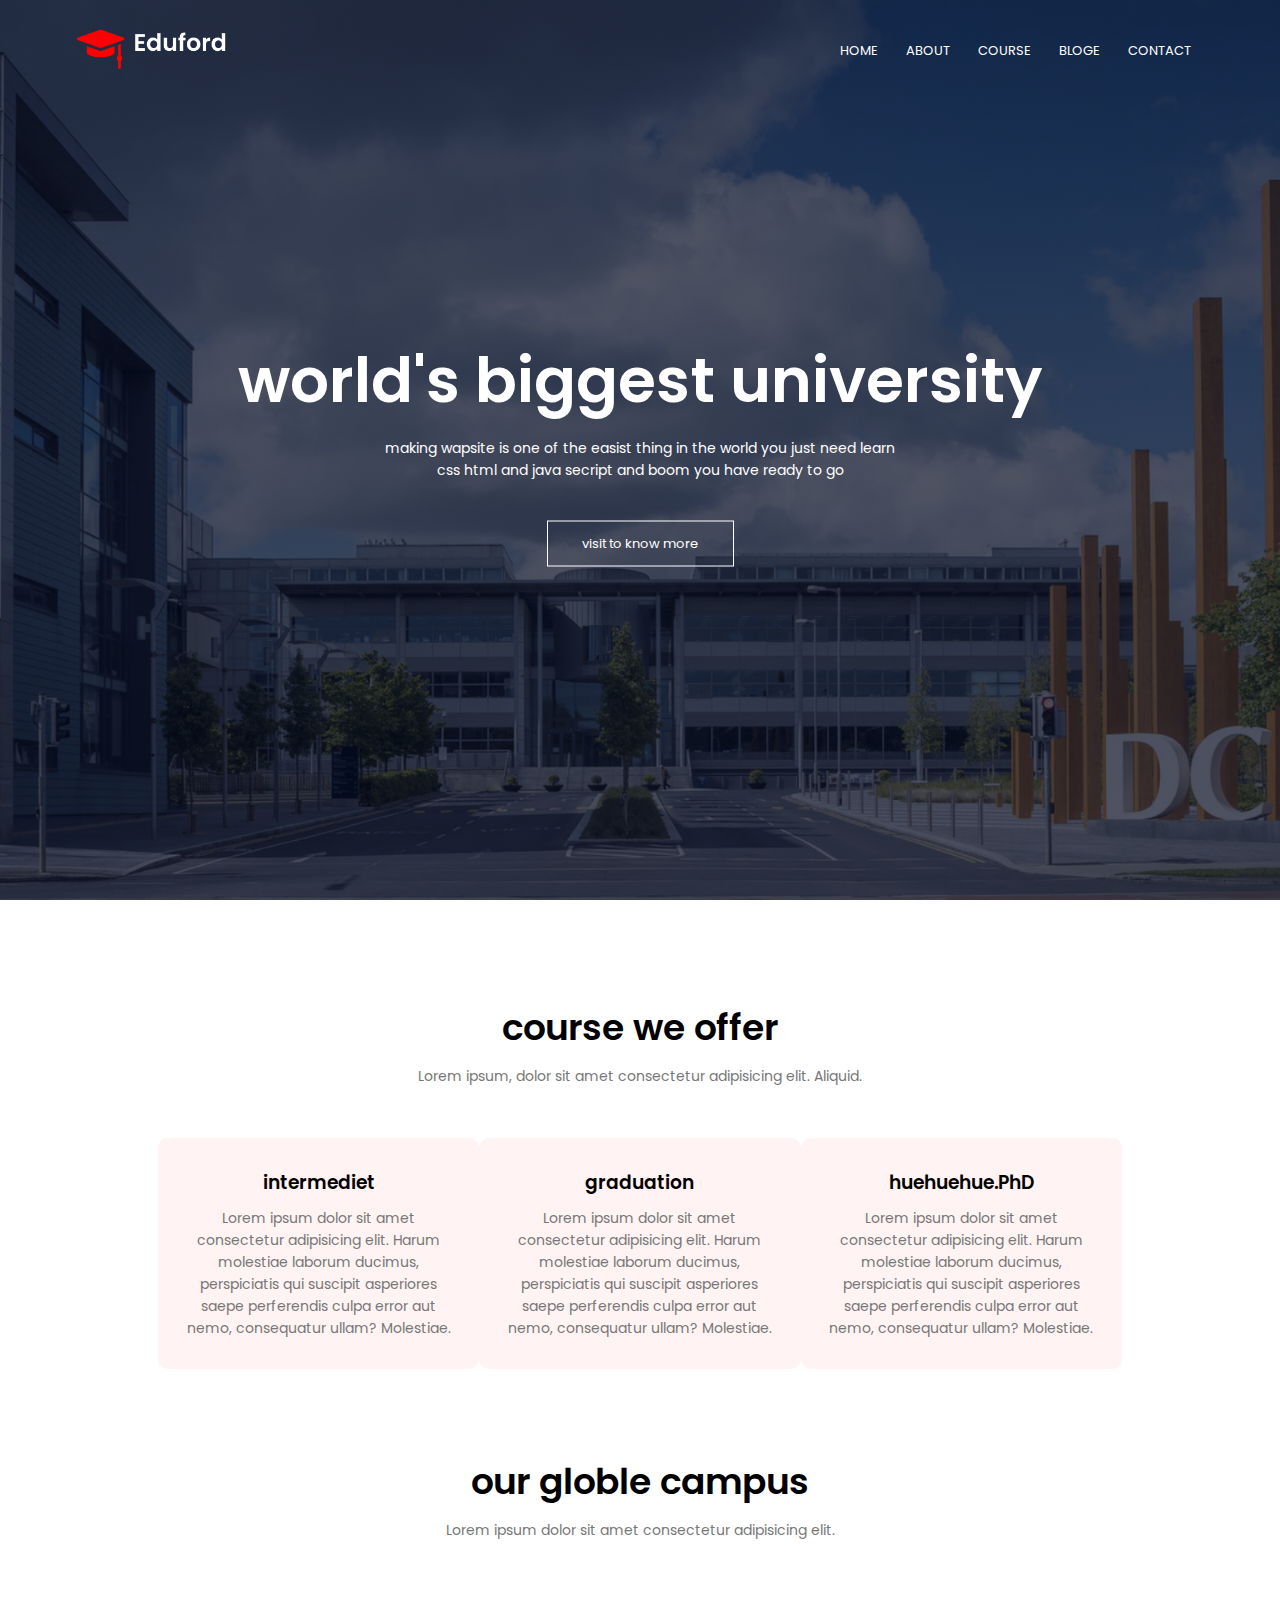
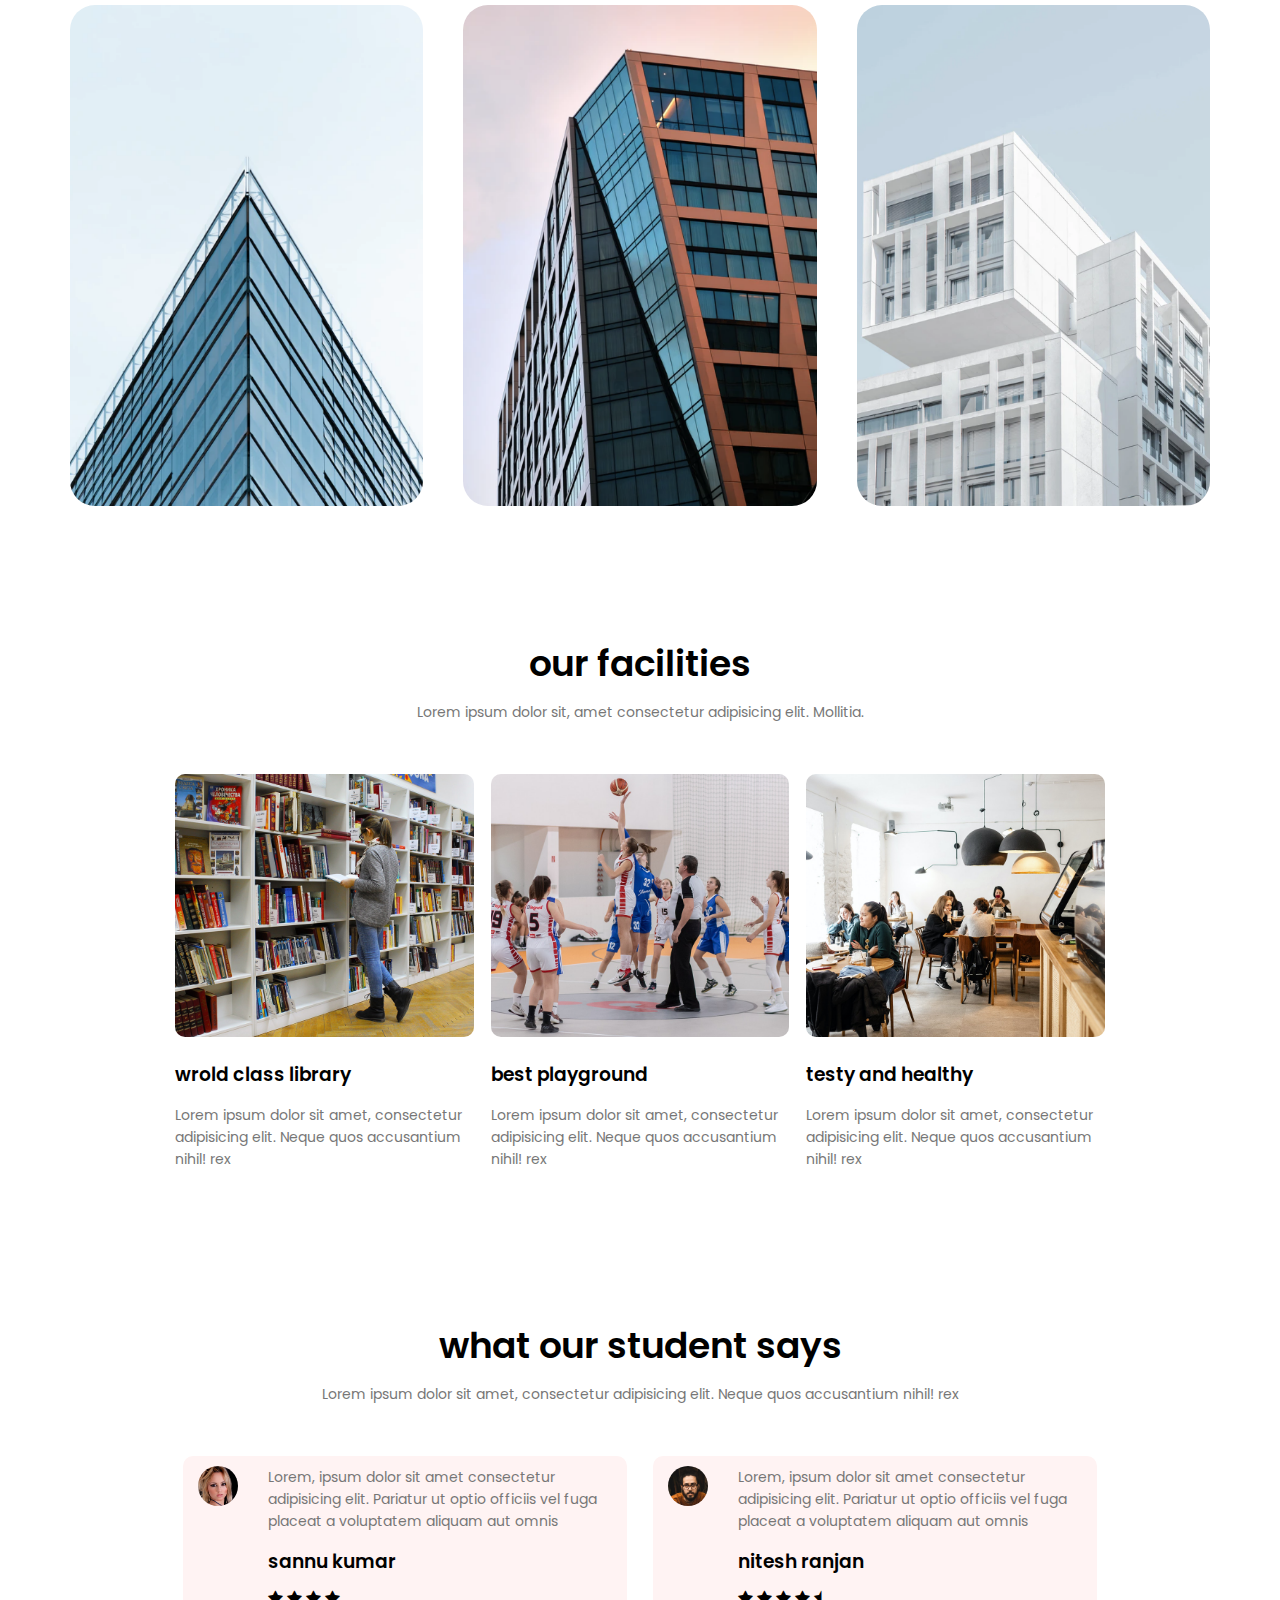
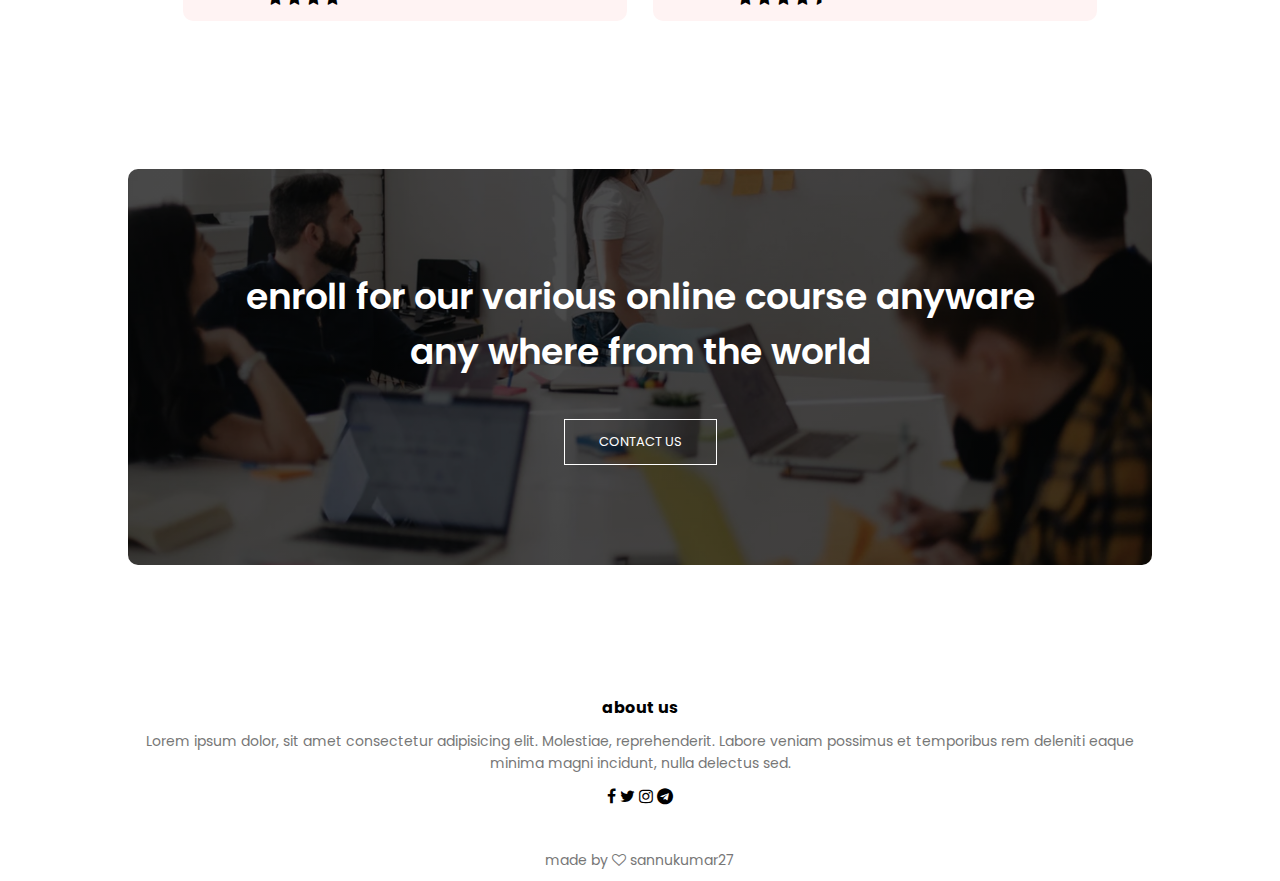
<file: PROJECT ALISH/easy tutorial 1/index.html.html>
<!DOCTYPE html>
<html lang="en">
  <head>
    <meta charset="UTF-8" />
    <meta http-equiv="X-UA-Compatible" content="IE=edge" />
    <meta name="viewport" content="width=device-width, initial-scale=1.0" />
    <title>Document</title>
    <link rel="stylesheet" href="../easy tutorial 1/style.css" />
    <link rel="preconnect" href="https://fonts.gstatic.com" />
    <link
      href="https://fonts.googleapis.com/css2?family=Poppins:wght@200;300;400;600;700&display=swap"
      rel="stylesheet"
    />
    <link rel="stylesheet" href="https://cdnjs.cloudflare.com/ajax/libs/font-awesome/4.7.0/css/font-awesome.min.css">
  </head>
  <!-- heading n nev bar section -->
  <body>
    <div class="header">
      <nav>
        <a href="index.html"><img src="../images/logo.png"></a>
        <div class="nav-link">
          <ul>
            <li><a href="">HOME</a></li>
            <li><a href="../PROJECT ALISH/about.html.html">ABOUT</a></li>
            <li><a href="../PROJECT ALISH/course.html.html">COURSE</a></li>
            <li><a href="">BLOGE</a></li>
            <li><a href="">CONTACT</a></li>
          </ul>
        </div>
        
      </nav>
      <div class="text-box">
        <h1>world's biggest university</h1>
        <p>
          making wapsite is one of the easist thing in the world you just need
          learn <br />
          css html and java secript and boom you have ready to go
        </p>
        <a href="" class="hero-btn">visit to know more</a>
      </div>
    </div>
    <!-- main course -->
    <div class="course">
      <h1>course we offer</h1>
      <p>Lorem ipsum, dolor sit amet consectetur adipisicing elit. Aliquid.</p>
      <div class="row">
        <div class="colume">
          <h3>intermediet</h3>
          <p>
            Lorem ipsum dolor sit amet consectetur adipisicing elit. Harum
            molestiae laborum ducimus, perspiciatis qui suscipit asperiores
            saepe perferendis culpa error aut nemo, consequatur ullam?
            Molestiae.
          </p>
        </div>
        <div class="colume">
          <h3>graduation</h3>
          <p>
            Lorem ipsum dolor sit amet consectetur adipisicing elit. Harum
            molestiae laborum ducimus, perspiciatis qui suscipit asperiores
            saepe perferendis culpa error aut nemo, consequatur ullam?
            Molestiae.
          </p>
        </div>
        <div class="colume">
          <h3>huehuehue.PhD</h3>
          <p>
            Lorem ipsum dolor sit amet consectetur adipisicing elit. Harum
            molestiae laborum ducimus, perspiciatis qui suscipit asperiores
            saepe perferendis culpa error aut nemo, consequatur ullam?
            Molestiae.
          </p>
        </div>
      </div>
    </div>
    <!-- campus -->
    <div class="campus">
      <h1>our globle campus</h1>
      <p>Lorem ipsum dolor sit amet consectetur adipisicing elit.</p>
    </div>
    <!-- camp img -->
    <div class="row">
      <div class="colum-camp">
        <img src="../images/london.png" />
        <div class="layer"><h3>LONDON</h3></div>
      </div>
      <div class="colum-camp">
        <img src="../images/newyork.png" />
        <div class="layer"><h3>NEW YORK</h3></div>
      </div>
      <div class="colum-camp">
        <img src="../images/washington.png" />
        <div class="layer"><h3>WASINGTON</h3></div>
      </div>
    </div>
    <!-- facilitys -->
    <div class="facilities">
      <h1>our facilities</h1>
      <p>Lorem ipsum dolor sit, amet consectetur adipisicing elit. Mollitia.</p>
      <div class="row">
        <div class="colum-fac">
          <img src="../images/library.png" />
          <h3>wrold class library</h3>
          <p>
            Lorem ipsum dolor sit amet, consectetur adipisicing elit. Neque quos
            accusantium nihil! rex
          </p>
        </div>
        <div class="colum-fac">
          <img src="../images/basketball.png" />
          <h3>best playground</h3>
          <p>
            Lorem ipsum dolor sit amet, consectetur adipisicing elit. Neque quos
            accusantium nihil! rex
          </p>
        </div>
        <div class="colum-fac">
          <img src="../images/cafeteria.png" />
          <h3>testy and healthy</h3>
          <p>
            Lorem ipsum dolor sit amet, consectetur adipisicing elit. Neque quos
            accusantium nihil! rex
          </p>
        </div>
      </div>
      <!-- testiminial -->
      <div class="testy">
        <h1>what our student says</h1>
        <p>
          Lorem ipsum dolor sit amet, consectetur adipisicing elit. Neque quos
          accusantium nihil! rex
          <div class="row">
            <div class="colum-test">
              <img src="../images/user1.jpg">
              <div>
                <p>Lorem, ipsum dolor sit amet consectetur adipisicing elit. Pariatur 
                  ut optio officiis vel fuga placeat a voluptatem aliquam aut omnis</p>
                <h3>sannu kumar</h3>
                <span class="fa fa-star"></span>
                <span class="fa fa-star"></span>
                <span class="fa fa-star"></span>
                <span class="fa fa-star"></span>
                <span class="fa fa-star0"></span>
              </div>
            </div>
            <div class="colum-test">
              <img src="../images/user2.jpg">
              <div>
                <p>Lorem, ipsum dolor sit amet consectetur adipisicing elit. Pariatur 
                  ut optio officiis vel fuga placeat a voluptatem aliquam aut omnis</p>
                <h3>nitesh ranjan</h3>
                <span class="fa fa-star"></span>
                <span class="fa fa-star"></span>
                <span class="fa fa-star"></span>
                <span class="fa fa-star"></span>
                <span class="fa fa-star-half"></span>
              </div>
          </div>
      </div>
      <!-- call to action -->
      <div class="cta">
        <h1>enroll for our various online course  anyware <br> any where from the world </h1>
        <a href="" class="hero-btn">CONTACT US</a>
        </div>
        <!-- fooooooooteerrrrrr -->
        <div class="footer">
          <h4>about us</h4>
          <p>Lorem ipsum dolor, sit amet consectetur adipisicing elit. Molestiae,
             reprehenderit. Labore veniam possimus et temporibus
             rem deleniti eaque minima magni incidunt, nulla delectus sed.</p>
             <div class="icon">
              <span class="fa fa-facebook"></span>
              <span class="fa fa-twitter"></span>
              <span class="fa fa-instagram"></span>
              <span class="fa fa-telegram"></span>
             </div>
        </div>
        <p>made by <span class="fa fa-heart-o" ></span> sannukumar27</p>
      
</html>
</file>
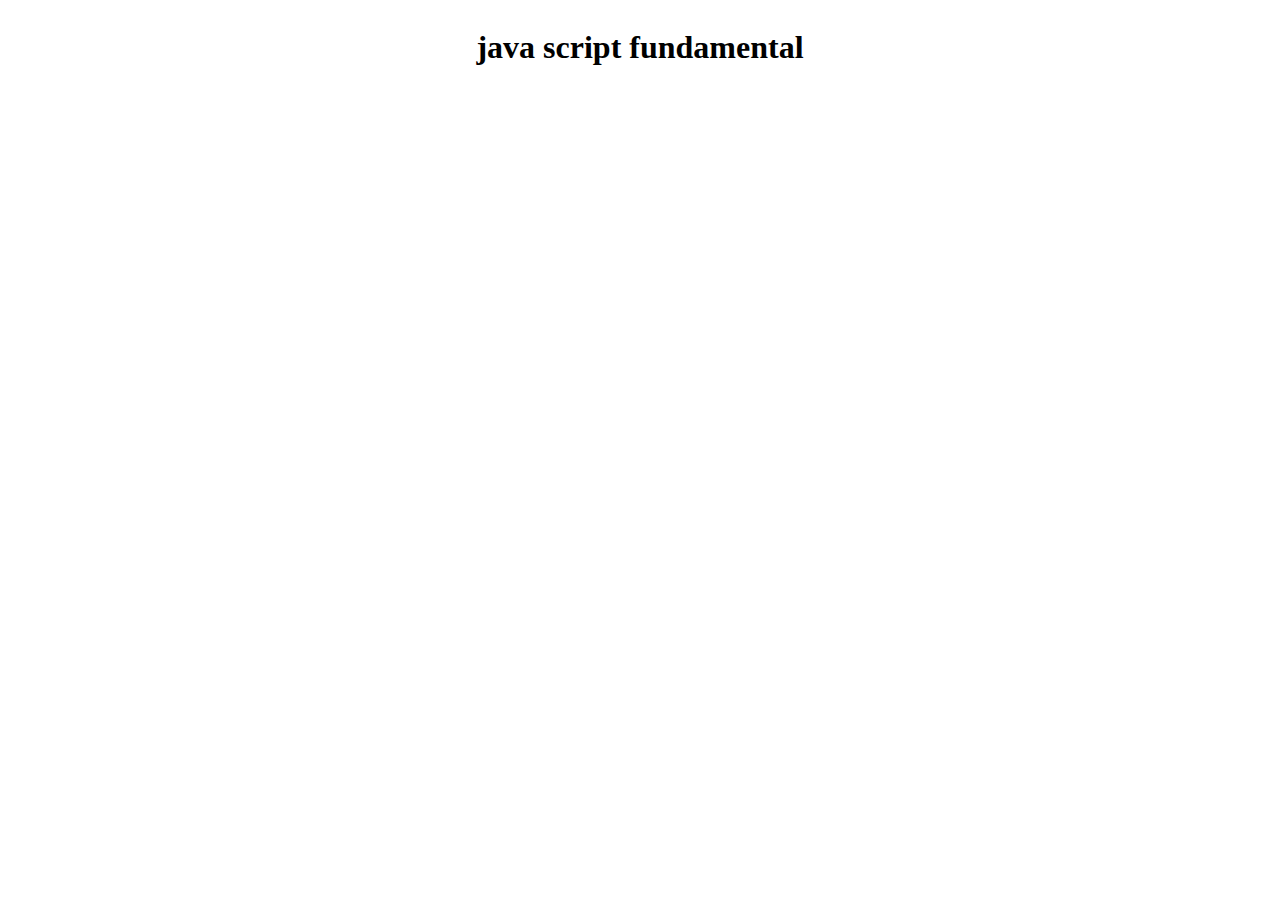
<file: PROJECT ALISH/udamy/udamy.html>
<!DOCTYPE html>
<html lang="en">
<head>
    <meta charset="UTF-8">
    <meta http-equiv="X-UA-Compatible" content="IE=edge">
    <meta name="viewport" content="width=device-width, initial-scale=1.0">
    <title>Document</title>
    <link rel="stylesheet" href="../udamy/main.css">
    <script src="../udamy/script.js"></script>
<body>
    <div class="row" style="display: flex; justify-content: center;">
<div class="column" style="align-items: center ;">
<h1>java script fundamental </h1>
</div>

</body>




</div>
</file>
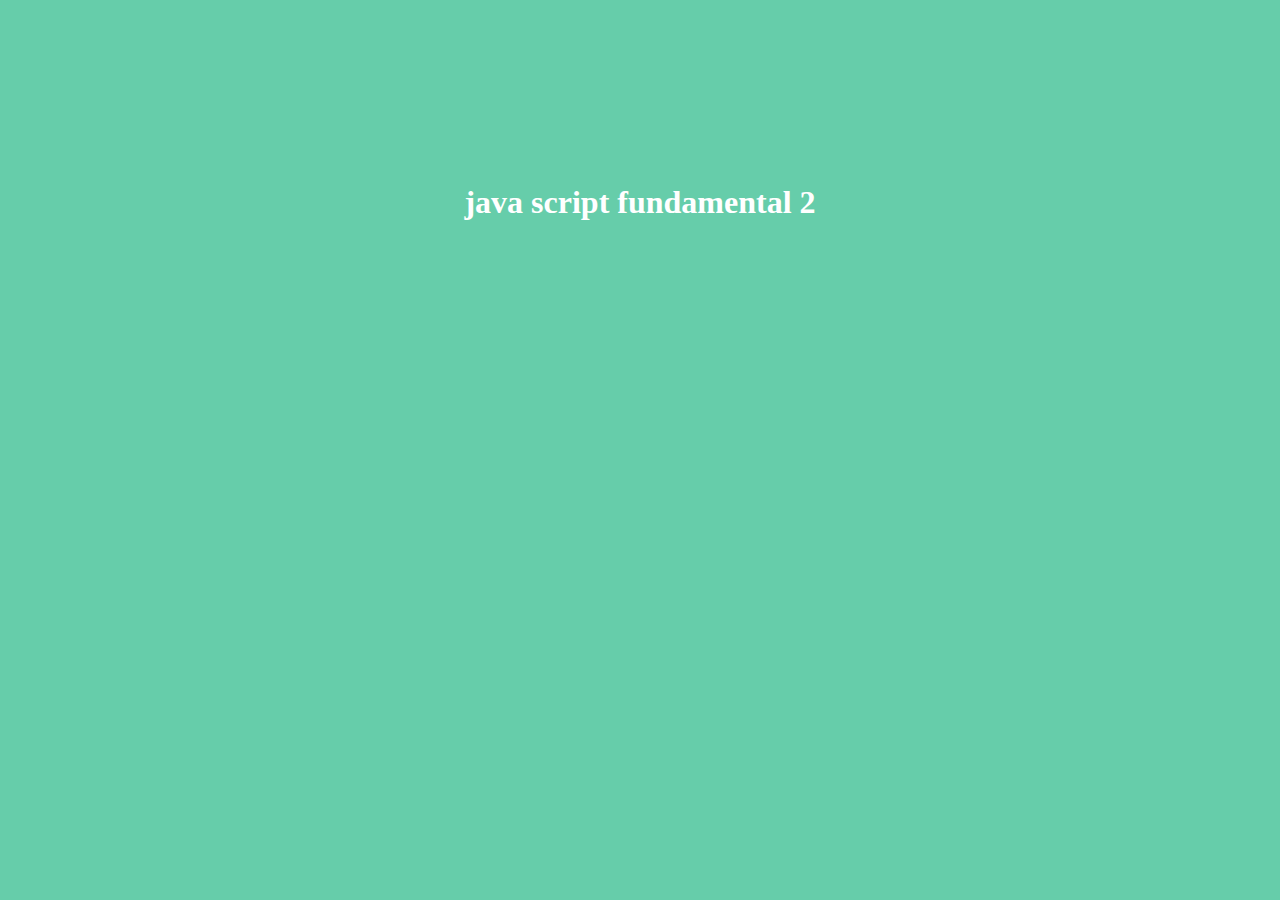
<file: PROJECT ALISH/udamy/udamy2.html>
<!DOCTYPE html>
<html lang="en">
<head>
    <meta charset="UTF-8">
    <meta http-equiv="X-UA-Compatible" content="IE=edge">
    <meta name="viewport" content="width=device-width, initial-scale=1.0">
    <title>Document</title>
    <script src="/PROJECT ALISH/udamy/script2.js"></script>
</head>
<body style="background-color: mediumaquamarine;">
    <div class="row" style="display: flex; justify-content: center;">
<div class="column" style="align-items: center;">
    <h1 style="font-weight: bold;color: white;margin-top: 50%;">java script fundamental 2</h1>

</div>
    </div>
</body>
</html>
</file>
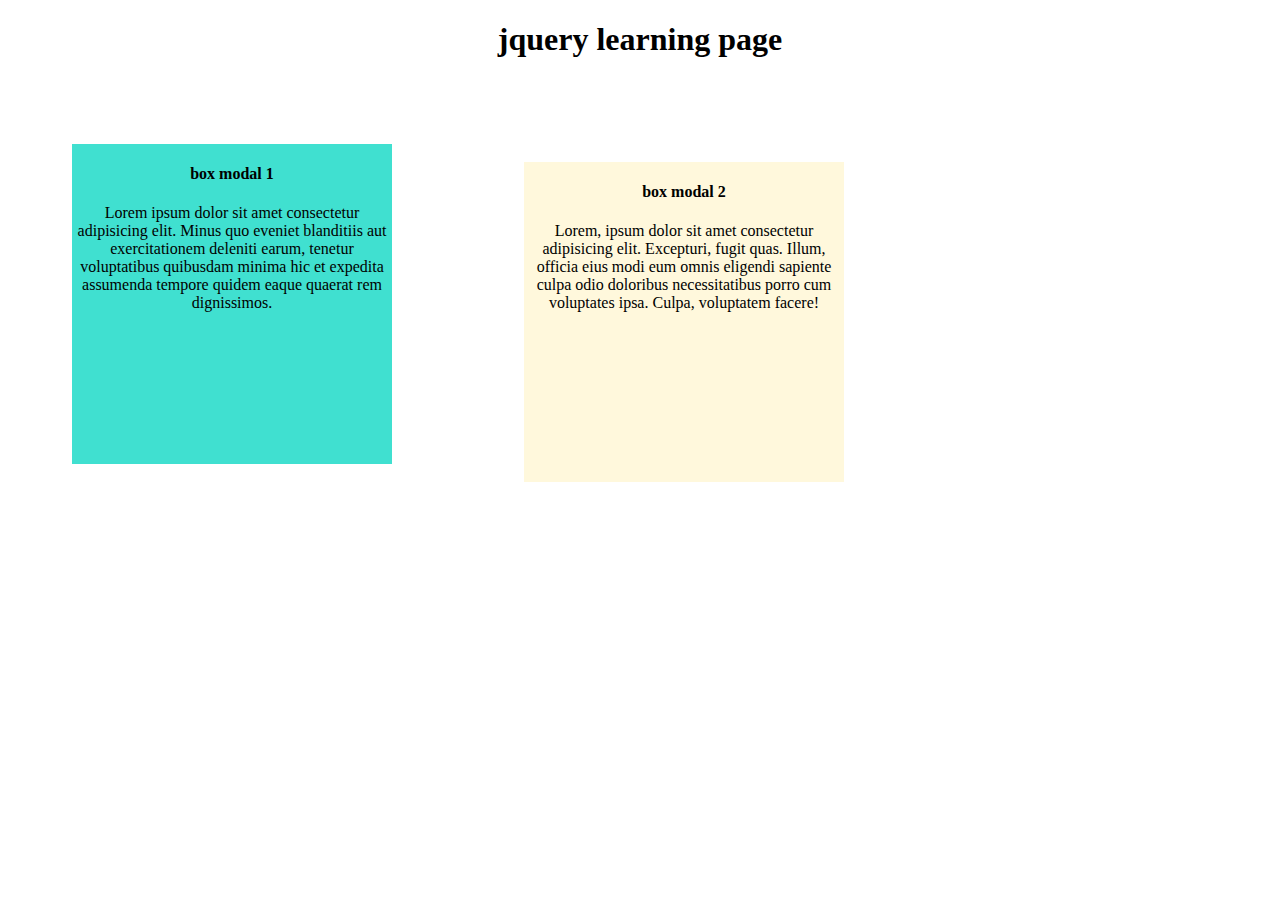
<file: PROJECT ALISH/udamy/udamy project/bank.html>
<!DOCTYPE html>
<html lang="en">
  <head>
    <meta charset="UTF-8" />
    <meta name="viewport" content="width=device-width, initial-scale=1.0" />
    <meta http-equiv="X-UA-Compatible" content="ie=edge" />
    <link rel="shortcut icon" type="image/png" href="/icon.png" />

    <link
      href="https://fonts.googleapis.com/css?family=Poppins:400,500,600&display=swap"
      rel="stylesheet"
    />

    <link rel="stylesheet" href="/PROJECT ALISH/udamy/udamy project/bank.css" />
    <title>daily tutorial</title>
  </head>
  <body>
    <!-- <style>
      .submit{
        padding: 1em 4em;
  font-size: 1em;
  background-color: black;
  color: whitesmoke;
      }
    </style> ___________________________________________________-->
    <!-- exm 1 -->
    <!-- <p id="para"></p> -->

    <!-- <div class="div1">
      <p class="para"></p>
      <p id="para1"></p>
      <p class="para"></p> -->
    <!-- exm 1 ____________________________________________________________-->
    <!-- <input type="submit">___________________________________________ -->
    <!-- <div class="content"> ___________________________________________-->
    <!-- exm 2__________________________________________________________ -->
    <!-- <p class="toggle">color this text</p>
    <style>
      .toggle_in {
        color: aqua;
      }
      .toggle_out {
        color: tomato;
      }
      
    </style> -->
    <!-- <button class="btn">click me</button> -->
    <!-- exmple..1 -->
    <!-- <p class="para"></p> -->
    <!-- example..2 -->
    <!-- <p class="para">we using styling</p> -->

    <!-- exm 3____________________________________________________________ -->
    <!-- <div id="form">
      <input type="text" placeholder="name" />
      <input type="password" placeholder="password" />
    </div>
    <style>
      input {
        text-align: center;
        padding: 0.4em;
        font-size: 0.9em;
      } 
      </style>-->
    <h1 style="text-align: center">jquery learning page</h1>
    <div class="box1">
      <h4>box modal 1</h4>
      <p>
        Lorem ipsum dolor sit amet consectetur adipisicing elit. Minus quo
        eveniet blanditiis aut exercitationem deleniti earum, tenetur
        voluptatibus quibusdam minima hic et expedita assumenda tempore quidem
        eaque quaerat rem dignissimos.
      </p>
    </div>
    <div class="box2">
      <h4>box modal 2</h4>
      <p>
        Lorem, ipsum dolor sit amet consectetur adipisicing elit. Excepturi,
        fugit quas. Illum, officia eius modi eum omnis eligendi sapiente culpa
        odio doloribus necessitatibus porro cum voluptates ipsa. Culpa,
        voluptatem facere!
      </p>
    </div>

    <script src="https://code.jquery.com/jquery-3.6.0.min.js"></script>
    <!-- <script src="/PROJECT ALISH/udamy/udamy project/bank.js"></script> -->
  </body>
</html>
</file>
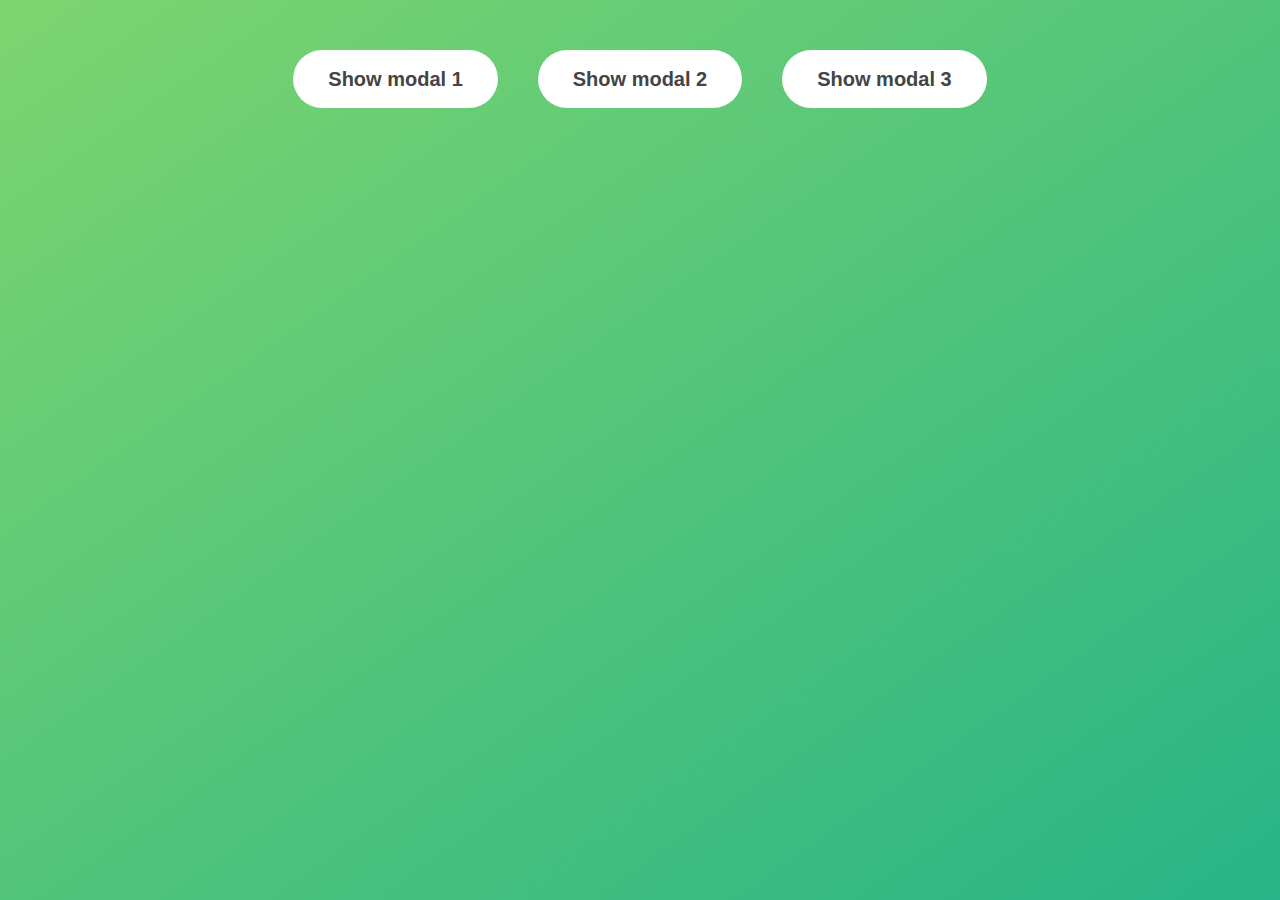
<file: PROJECT ALISH/udamy/udamy project/pro2.html>
<!DOCTYPE html>
<html lang="en">
  <head>
    <meta charset="UTF-8" />
    <meta name="viewport" content="width=device-width, initial-scale=1.0" />
    <meta http-equiv="X-UA-Compatible" content="ie=edge" />
    <link rel="stylesheet" href="/PROJECT ALISH/udamy/udamy project/pro2.css" />
    <title>Modal window</title>
  </head>
  <body>
    <button class="show-modal">Show modal 1</button>
    <button class="show-modal">Show modal 2</button>
    <button class="show-modal">Show modal 3</button>

    <div class="modal hidden">
      <button class="close-modal">&times;</button>
      <h1>I'm a modal window 😍</h1>
      <p>
        Lorem ipsum dolor sit amet, consectetur adipisicing elit, sed do eiusmod
        tempor incididunt ut labore et dolore magna aliqua. Ut enim ad minim
        veniam, quis nostrud exercitation ullamco laboris nisi ut aliquip ex ea
        commodo consequat. Duis aute irure dolor in reprehenderit in voluptate
        velit esse cillum dolore eu fugiat nulla pariatur. Excepteur sint
        occaecat cupidatat non proident, sunt in culpa qui officia deserunt
        mollit anim id est laborum.
      </p>
    </div>
    <div class="overlay hidden"></div>

    <script src="pro2.js"></script>
  </body>
</html>
</file>
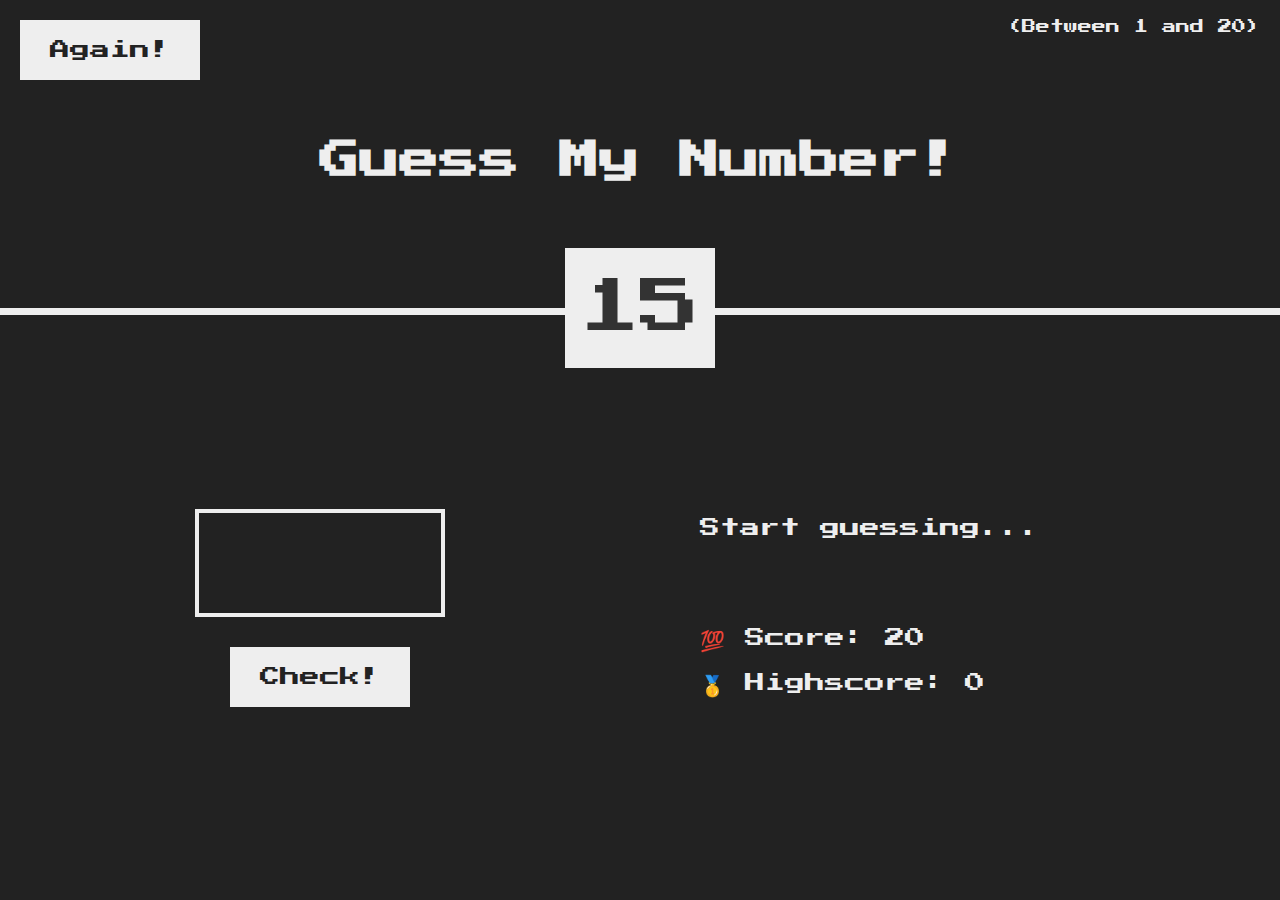
<file: PROJECT ALISH/udamy/udamy project/project.html>
<!DOCTYPE html>
<html lang="en">
  <head>
    <meta charset="UTF-8" />
    <meta name="viewport" content="width=device-width, initial-scale=1.0" />
    <meta http-equiv="X-UA-Compatible" content="ie=edge" />
    <link
      rel="stylesheet"
      href="/PROJECT ALISH/udamy/udamy project/project.css"
    />

    <title>Guess My Number!</title>
  </head>
  <body>
    <header>
      <h1>Guess My Number!</h1>
      <p class="between">(Between 1 and 20)</p>
      <button class="btn again">Again!</button>
      <div class="number">?</div>
    </header>
    <main>
      <section class="left">
        <input type="number" class="guess" />
        <button class="btn check">Check!</button>
      </section>
      <section class="right">
        <p class="message">Start guessing...</p>
        <p class="label-score">💯 Score: <span class="score">20</span></p>
        <p class="label-highscore">
          🥇 Highscore: <span class="highscore">0</span>
        </p>
      </section>
    </main>
  </body>
</html>
<script src="/PROJECT ALISH/udamy/udamy project/project.js"></script>
<!-- <script src="/PROJECT ALISH/udamy/udamy project/example.js"></script> -->
</file>
<file: PROJECT ALISH/easy tutorial 1/style.css>
* {
  margin: 0%;
  padding: 0%;
  font-family: "Poppins", sans-serif;
  /* for header */
}
.header {
  width: 100%;
  height: 100vh;
  position: relative;
  background: linear-gradient(100deg, rgba(4, 9, 30, 0.7), rgba(4, 9, 30, 0.7)),
    url(../images/banner.png);
  background-size: cover; 
  background-position: center;
}
nav {
  display: flex;
  padding: 2% 6%;
  justify-content: space-between;
  align-items: center;
}
nav img {
 width: 150px;
}
.nav-link {
  flex: 1;
  text-align: right;
}
.nav-link ul li {
  list-style: none;
  display: inline-block;
  padding: 8px 12px;
  position: relative;
}
.nav-link ul li a {
  color: white;
  text-decoration: none;
  font-size: 13px;
}
/* ye hovwer effect h for animation nhi v de skte h  width shoud be 100 to 0 in ::after*/

.nav-link ul li::after {
  content: "";
  width: 0%;
  height: 2px;
  background: #f44336;
  display: block;
  margin: auto;
  transition: 0.5s;
}
.nav-link ul li:hover::after {
  width: 100%;
}
/* for body text*/
.text-box {
  width: 90%;
  color: white;
  position: absolute;
  top: 50%;
  left: 50%;
  transform: translate(-50%, -50%);
  text-align: center;
}

.text-box h1 {
  font-size: 62px;
}
.text-box p {
  margin: 10px 0 40px;
  font-size: 14px;
  color: white;
}
.hero-btn {
  display: inline-block;
  text-decoration: none;
  color: white;
  border: 1px solid white;
  padding: 12px 34px;
  font-size: 13px;
  background: transparent;
  position: relative;
  cursor: pointer;
}
/* again hover efect */
.hero-btn:hover {
  border: 1px solid #f44336;
  background: #f44336;
  transition: 0.5s;
}
/* main course */
.course {
  width: 80%;
  margin: auto;
  text-align: center;
  padding-top: 100px;
}
h1 {
  font-size: 36px;
  font-weight: 600;
}
p {
  font-size: 14px;
  color: #777;
  font-weight: 300px;
  line-height: 22px;
  margin: 10px;
}
.row {
  margin-top: 5%;
  display: flex;
  justify-content: space-between;
}
.colume {
  background: #fff3f3;
  border-radius: 10px;
  margin-bottom: 35px;
  /* yaha padding tha 20px n 12 px */
  padding: 20px 12px;
  box-sizing: border-box;
  transition: 0.5s;
}
h3 {
  text-align: center;
  font-weight: 600;
  margin: 10px 0;
}
.colume:hover {
  border: 1px solid black;
}
/* campus */
.row {
  justify-content: space-evenly;
  margin-left: 30px;
  margin-right: 30px;
}
.campus {
  /* width imprtent nhi h */
  width: 100%;
  margin-top: auto;
  text-align: center;
  padding-top: 50px;
}
/* campus ke liye img */

.colum-camp {
  flex-basis: 29%;
  border-radius: 25px;
  margin-bottom: 30px;
  position: relative;
  overflow: hidden;
}
.colum-camp img {
  width: 100%;
  display: block;
}

/*  for hover background: rgba(226, 0, 0, 0.7); change to background transplent */
.layer {
  background: transplant;
  width: 100%;
  height: 100%;
  position: absolute;
  top: 0;
  left: 0;
  transition: 0.5s;
}
.layer:hover {
  background: rgba(226, 0, 0, 0.7);
}
.layer h3 {
  width: 100%;
  font-weight: 500;
  font-size: 26px;
  color: white;
  transform: translateX(-50%);
  left: 50%;
  bottom: 0;
  position: absolute;
  /* for hover opasity mean pop krkr upaer heading */
  opacity: 0;
  transition: 0.5s;
}

.layer:hover h3 {
  bottom: 49%;
  opacity: 1;
}
/* facilities section */
.facilities {
  width: 80%;
  margin: auto;
  text-align: center;
  padding-top: 100px;
}

.colum-fac {
  flex-basis: 31%;
  border-radius: 10px;
  margin-bottom: 5%;
  text-align: left;
}
.colum-fac img {
  width: 100%;
  border-radius: 10px;
}
.colum-fac p {
  padding: 0%;
  margin: auto;
}
.colum-fac h3 {
  margin-top: 16px;
  margin-bottom: 15px;
  text-align: left;
}

/* testiminial */
.testy {
  /* width: 100%; */
  margin: auto;
  padding-top: 100px;
  text-align: center;
}
.colum-test {
  flex-basis: 44%;
  border-radius: 10px;
  margin-bottom: 5%;
  text-align: left;
  background: #fff3f3;
  padding: 10px;
  cursor: pointer;
  display: flex;
}
.colum-test img {
  height: 40px;
  margin-left: 5px;
  margin-right: 30px;
  border-radius: 50%;
}
.colum-test p {
  padding: 0%;
  margin: auto;
}
.colum-test h3 {
  margin-top: 15px;
  text-align: start;
}
.fa {
  /* color: #f44336; */
}
.cta {
  margin: 100px auto;
  /* width: 80%; */
  background: linear-gradient(100deg, rgba(0, 0, 0, 0.7), rgba(0, 0, 0, 0.7)),
    url(../images/banner2.jpg);
  background-position: center;
  background-size: cover;
  text-align: center;
  border-radius: 10px;
  padding: 100px 0;
}
.cta h1 {
  color: white;
  margin-bottom: 40px;
  padding: 0%;
}
.footer {
  /* width: 80%; */
  padding: 30px 0;
  text-align: center;
}
footer h4 {
  margin-top: 20px;
  margin-bottom: 25px;
  font-weight: 600;
}

/* about us page  */
.sub-header {
  height: 50vh;
  width: 100%;
  background-image: linear-gradient(
      100deg,
      rgba(4, 9, 30, 0.7),
      rgba(4, 9, 30, 0.7)
    ),
    url(images/background.jpg);
  background-size: cover;
  text-align: center;
  background-position: center;
  color: white;
}
.sub-header h1 {
  margin-top: 1px;
}
.about-us {
  margin: 0 30px;
  padding-top: 80px;
  padding-bottom: 50px;
}
.colum-abt {
  flex-basis: 100%;
  padding: 13px 24px;
  display: flex;
}
.colum-abt img {
  width: 100%;
}
.colum-abt h1 {
  padding-top: 0;
  font-size: 26px;
}
.colum-abt p {
  padding: 15px 0 14px;
  margin: 0%;
}
.red-btn {
  border: 1px solid #f44336;
  background: transparent;
  color: #f44336;
}
.red-btn:hover {
  color: white;
}

}
.bloge-contant {
  padding: 60px 0;
  margin: auto;
}
.blog-left {
  flex-basis: 66%;
}
.blog-left img {
  width: 100%;
}
.blog-left h2 {
  color: #222;
  font-weight: 600;
  margin: 30px;
}
.blog-right {
  flex-basis: 55%;
}
</file>
<file: PROJECT ALISH/udamy/main.css>
/* .navbar{
width: 100%;
 padding: 5px;
 margin-top: 500px;
 border: 1px solid black;


 
}
.navbar ul li{

    display: inline;
    width: 100%;
    /* display inline */

}
/* .logo{
    color: red;
    background-color: tomato;
    width: 100%;
    
}
.home{
    margin-left: 10px;
    border-left: 1px solid black;
    padding-left: 20px;
    width: 100%;


}
.private-policy{
    margin-left: 10px;
    padding-left: 20px;
    width: 100%;
}
.private-policy2{
    margin-left: 10px;
    padding-left: 20px;
    width: 100%;
    display: inline; */
    
}  
*{
    padding: 0;
    margin: 0;
}  
.contanir{
    padding: 20px;
    display:flex;
    justify-content: space-between;
    text-align: center;
}

}
.ROW{
    display:flex;
    justify-content: space-between;
    text-align: center;
}
.colum{

}
</file>
<file: PROJECT ALISH/udamy/udamy project/bank.css>
.box1 {
  margin: 4em;
  display: inline-block;
  text-align: center;
  width: 20em;
  height: 20em;
  background-color: turquoise;
}
.box2 {
  margin: 4em;
  display: inline-block;
  text-align: center;
  width: 20em;
  height: 20em;
  background-color: cornsilk;
}
</file>
<file: PROJECT ALISH/udamy/udamy project/pro2.css>
* {
  margin: 0;
  padding: 0;
  box-sizing: inherit;
}

html {
  font-size: 62.5%;
  box-sizing: border-box;
}

body {
  font-family: sans-serif;
  color: #333;
  line-height: 1.5;
  height: 100vh;
  position: relative;
  display: flex;
  align-items: flex-start;
  justify-content: center;
  background: linear-gradient(to top left, #28b487, #7dd56f);
}

.show-modal {
  font-size: 2rem;
  font-weight: 600;
  padding: 1.75rem 3.5rem;
  margin: 5rem 2rem;
  border: none;
  background-color: #fff;
  color: #444;
  border-radius: 10rem;
  cursor: pointer;
}

.close-modal {
  position: absolute;
  top: 1.2rem;
  right: 2rem;
  font-size: 5rem;
  color: #333;
  cursor: pointer;
  border: none;
  background: none;
}

h1 {
  font-size: 2.5rem;
  margin-bottom: 2rem;
}

p {
  font-size: 1.8rem;
}

/* -------------------------- */
/* CLASSES TO MAKE MODAL WORK */
.hidden {
  display: none;
}

.modal {
  position: absolute;
  top: 50%;
  left: 50%;
  transform: translate(-50%, -50%);
  width: 70%;

  background-color: white;
  padding: 6rem;
  border-radius: 5px;
  box-shadow: 0 3rem 5rem rgba(0, 0, 0, 0.3);
  z-index: 10;
}

.overlay {
  position: absolute;
  top: 0;
  left: 0;
  width: 100%;
  height: 100%;
  background-color: rgba(0, 0, 0, 0.6);
  backdrop-filter: blur(3px);
  z-index: 5;
}
</file>
<file: PROJECT ALISH/udamy/udamy project/project.css>
@import url("https://fonts.googleapis.com/css?family=Press+Start+2P&display=swap");

* {
  margin: 0;
  padding: 0;
  box-sizing: inherit;
}

html {
  font-size: 62.5%;
  box-sizing: border-box;
}

body {
  font-family: "Press Start 2P", sans-serif;
  color: #eee;
  background-color: #222;
  /* background-color: #60b347; */
}

/* LAYOUT */
header {
  position: relative;
  height: 35vh;
  border-bottom: 7px solid #eee;
}

main {
  height: 65vh;
  color: #eee;
  display: flex;
  align-items: center;
  justify-content: space-around;
}

.left {
  width: 52rem;
  display: flex;
  flex-direction: column;
  align-items: center;
}

.right {
  width: 52rem;
  font-size: 2rem;
}

/* ELEMENTS STYLE */
h1 {
  font-size: 4rem;
  text-align: center;
  position: absolute;
  width: 100%;
  top: 52%;
  left: 50%;
  transform: translate(-50%, -50%);
}

.number {
  background: #eee;
  color: #333;
  font-size: 6rem;
  width: 15rem;
  padding: 3rem 0rem;
  text-align: center;
  position: absolute;
  bottom: 0;
  left: 50%;
  transform: translate(-50%, 50%);
}

.between {
  font-size: 1.4rem;
  position: absolute;
  top: 2rem;
  right: 2rem;
}

.again {
  position: absolute;
  top: 2rem;
  left: 2rem;
}

.guess {
  background: none;
  border: 4px solid #eee;
  font-family: inherit;
  color: inherit;
  font-size: 5rem;
  padding: 2.5rem;
  width: 25rem;
  text-align: center;
  display: block;
  margin-bottom: 3rem;
}

.btn {
  border: none;
  background-color: #eee;
  color: #222;
  font-size: 2rem;
  font-family: inherit;
  padding: 2rem 3rem;
  cursor: pointer;
}

.btn:hover {
  background-color: #ccc;
}

.message {
  margin-bottom: 8rem;
  height: 3rem;
}

.label-score {
  margin-bottom: 2rem;
}
</file>
